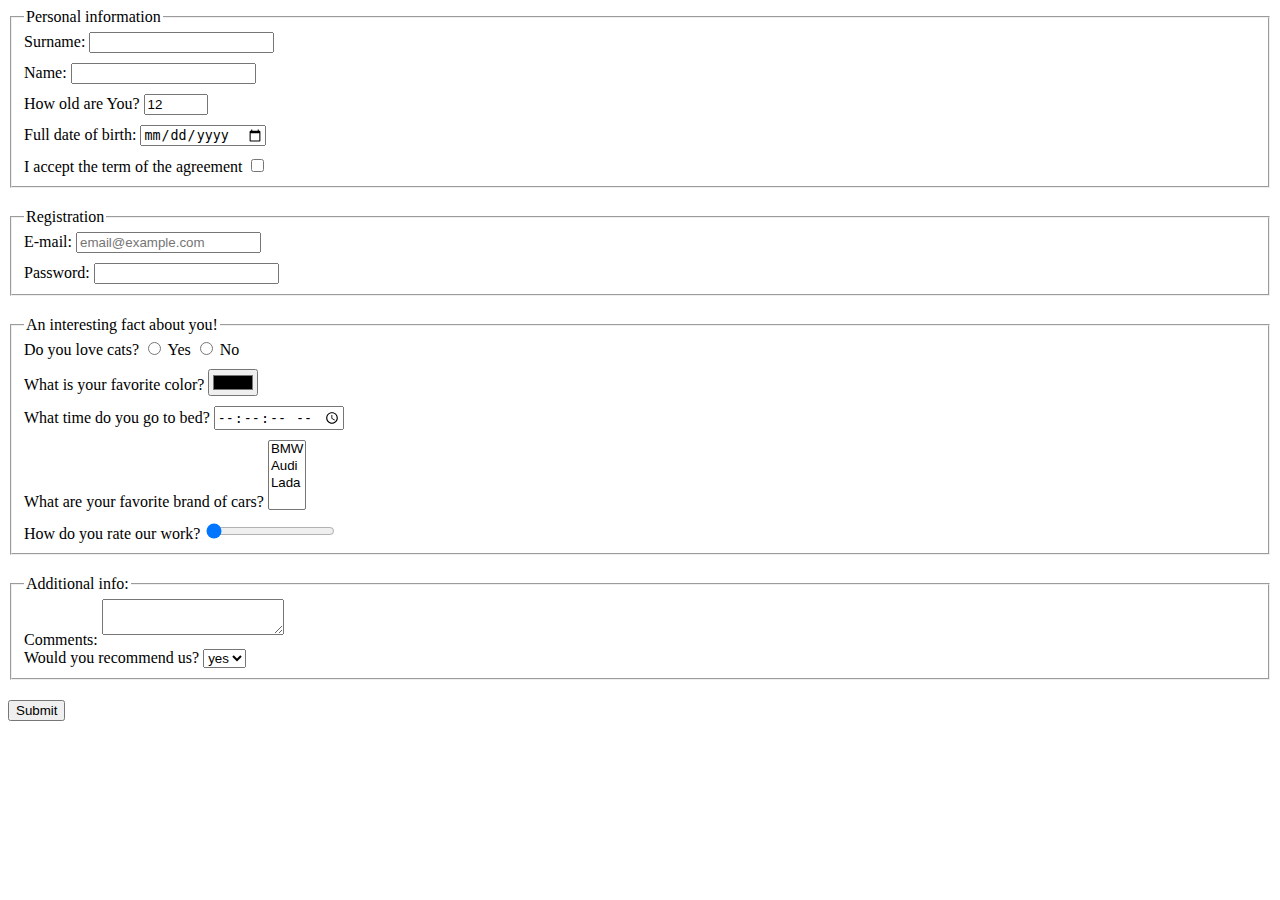
<file: index.html>
<!doctype html><html lang="en"><head><meta charset="UTF-8"><meta name="viewport" content="width=device-width, user-scalable=no, initial-scale=1.0, maximum-scale=1.0, minimum-scale=1.0"><meta http-equiv="X-UA-Compatible" content="ie=edge"><title>HTML Form</title><link rel="stylesheet" href="style.546078de.css"></head><body> <form action="https://localhost:3000/api" method="post"> <fieldset> <legend>Personal information</legend> <label for="surname">Surname:</label> <input type="text" name="surname" id="surname" autocomplete="off" required><br> <label for="name">Name: </label> <input type="text" name="name" id="name" autocomplete="off" required><br> <label for="age">How old are You? </label> <input type="number" name="age" id="age" value="12" min="1" max="100"><br> <label for="full date">Full date of birth: </label> <input type="date" name="full date" id="full date" placeholder="mm/dd/yyyy"><br> <label for="agreement">I accept the term of the agreement </label> <input type="checkbox" name="agreement" id="agreement"> </fieldset> <fieldset> <legend>Registration</legend> <label for="email">E-mail: </label> <input type="email" name="email" id="email" placeholder="email@example.com" required><br> <label for="pass">Password: </label> <input type="password" name="pass" id="pass" minlength="4" max="30" required> </fieldset> <fieldset> <legend>An interesting fact about you! </legend> Do you love cats? <input type="radio" name="animal" id="yes"> <label for="yes">Yes </label> <input type="radio" name="animal" id="no"> <label for="no">No </label><br> <label for="color">What is your favorite color? </label> <input type="color" name="color" id="color"><br> <label for="time title">What time do you go to bed? </label> <input type="time" name="time" id="time" step="2"><br> <div class="cars"> <label for="auto">What are your favorite brand of cars? </label> <select name="auto" id="auto" multiple> <option value="bmw">BMW</option> <option value="audi">Audi</option> <option value="lada">Lada</option> </select><br> </div> <label for="rate">How do you rate our work? </label> <input type="range" name="rate" id="rate" min="0" max="10" value="0"> </fieldset> <fieldset> <legend>Additional info:</legend> <label for="mess">Comments: </label> <textarea name="mess" id="mess" cols="20" rows="2">
        </textarea><br> <label for="rec">Would you recommend us? </label> <select name="rec" id="rec"> <option value="yes">yes</option> <option value="no">no</option> </select> </fieldset> <button type="submit">Submit</button> </form> <script type="text/javascript" src="main.e97352c4.js"></script> </body></html>
</file>
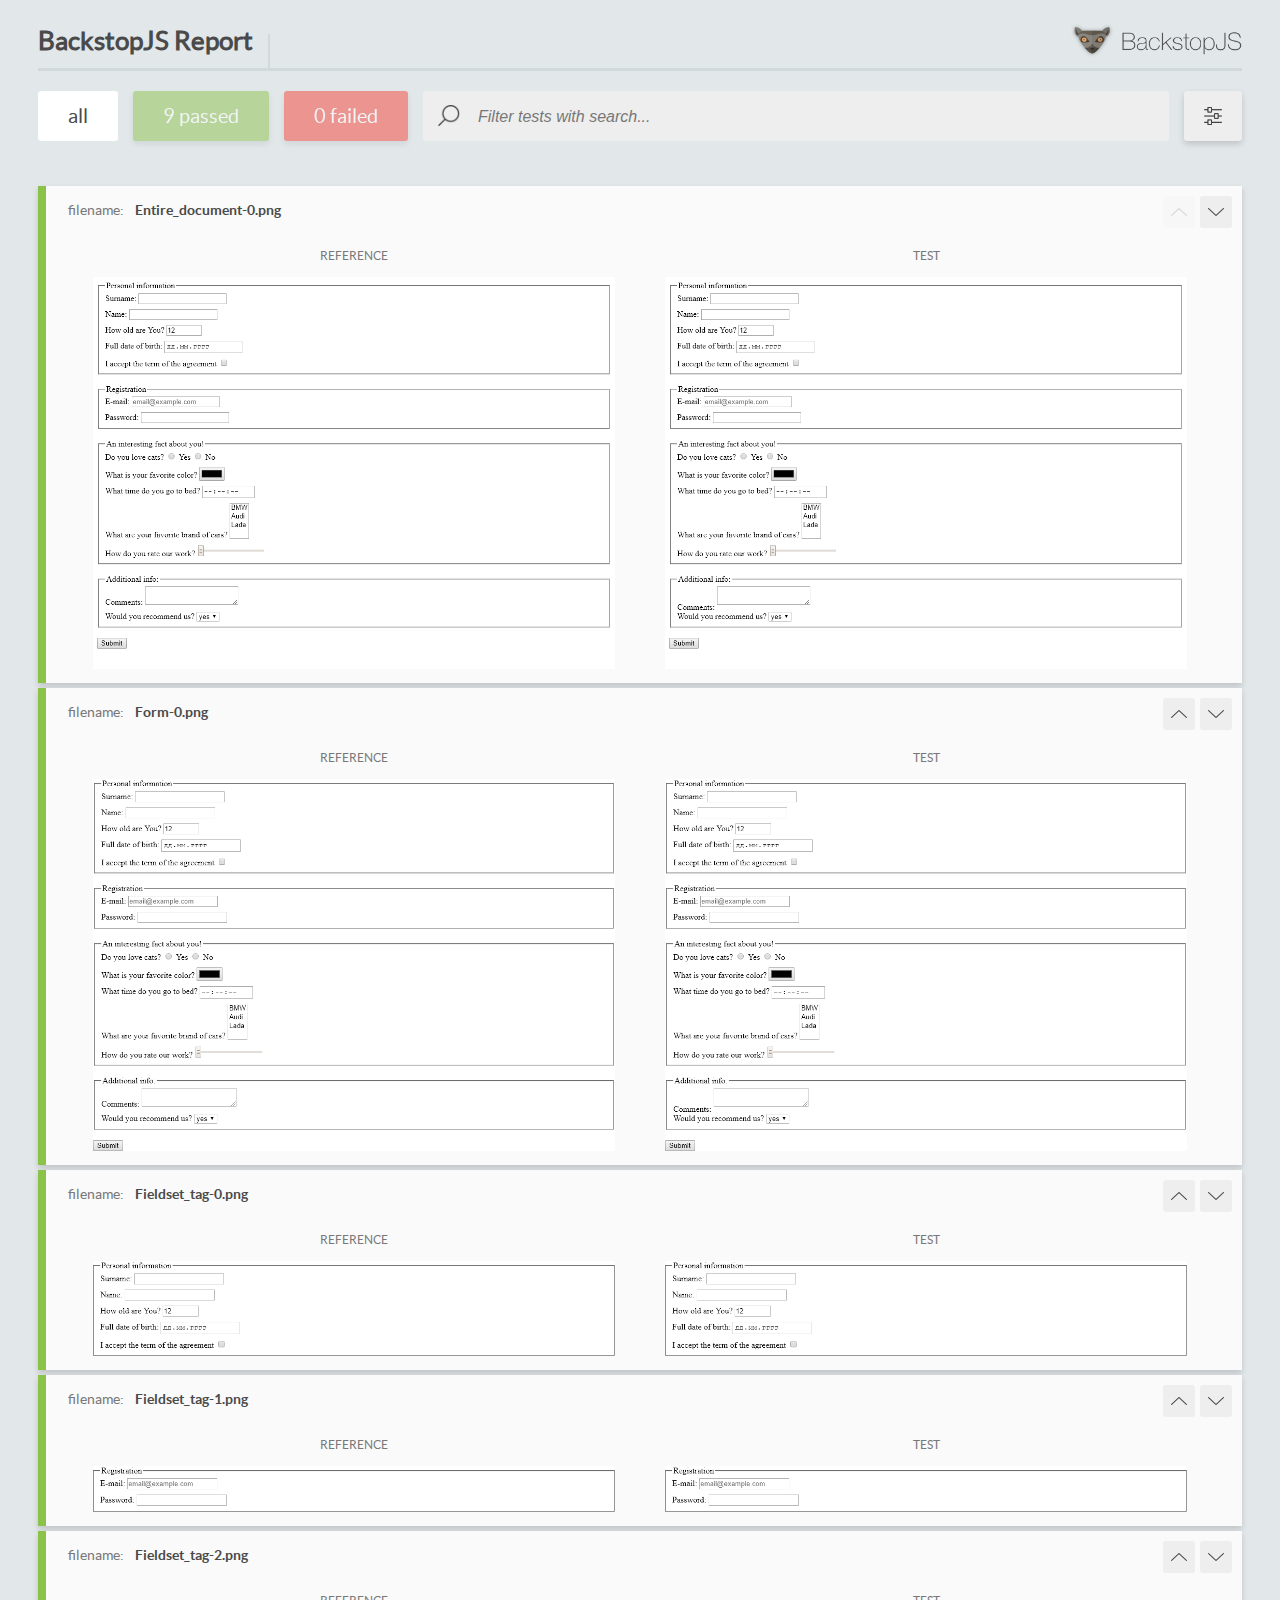
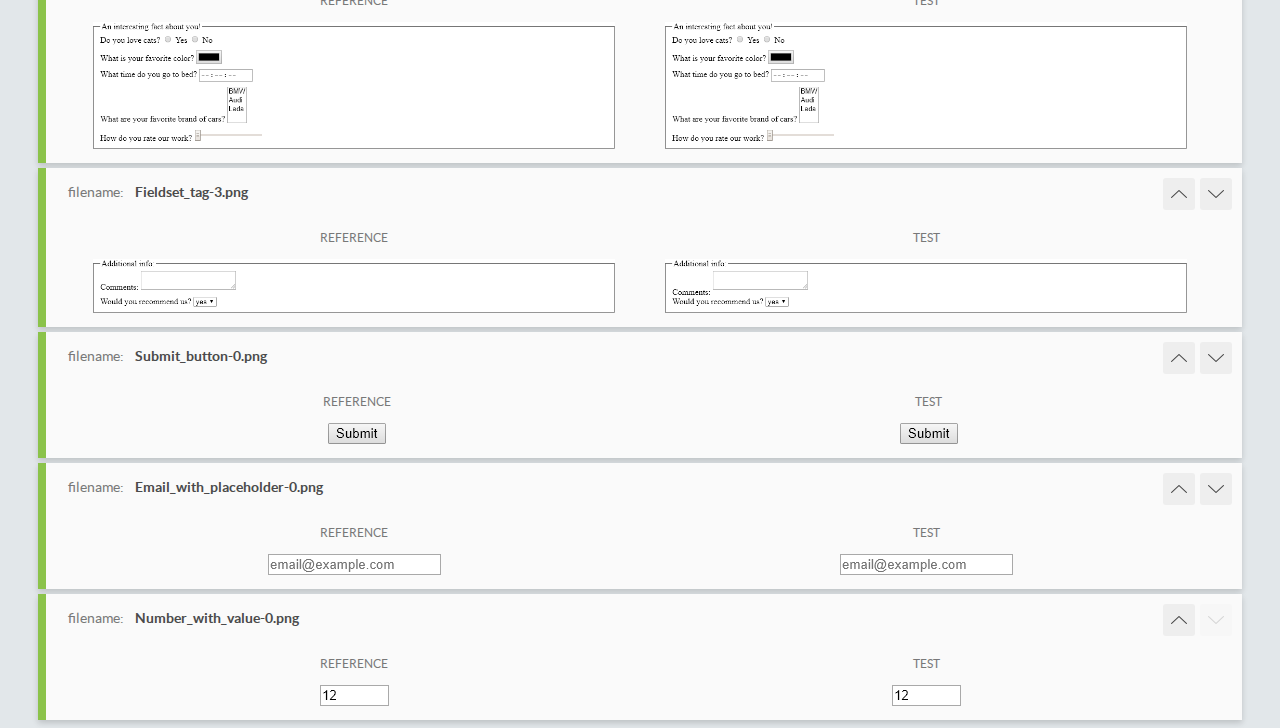
<file: report/html_report/index.html>
<!DOCTYPE html>
<html>
  <head>
    <meta charset="utf-8">
    <title>BackstopJS Report</title>

    <style>
      @font-face {
          font-family: 'latoregular';
          src: url('./assets/fonts/lato-regular-webfont.woff2') format('woff2'),
              url('./assets/fonts/lato-regular-webfont.woff') format('woff');
          font-weight: 400;
          font-style: normal;
      }
      @font-face {
          font-family: 'latobold';
          src: url('./assets/fonts/lato-bold-webfont.woff2') format('woff2'),
              url('./assets/fonts/lato-bold-webfont.woff') format('woff');
          font-weight: 700;
          font-style: normal;
      }

      .ReactModal__Body--open {
          overflow: hidden;
      }
      .ReactModal__Body--open .header {
        display: none;
      }

    </style>
  </head>
  <body style="background-color: #E2E7EA">
    <div id="root">

    </div>
    <script type="text/javascript">
      function report (report) { // eslint-disable-line no-unused-vars
        window.tests = report;
      }
    </script>
    <script type="text/javascript" src="config.js"></script>
    <script type="text/javascript" src="index_bundle.js"></script>
  </body>
</html>
</file>
<file: style.546078de.css>
input{margin-bottom:10px}fieldset{margin-bottom:20px}#mess{margin-bottom:10px}#pass{margin-bottom:0}#agreement{margin-bottom:2px}#no,#yes{margin-bottom:14px}#color,#time,#time title,.cars{margin-bottom:10px}#rate{margin-bottom:-2px}
/*# sourceMappingURL=style.546078de.css.map */
</file>
